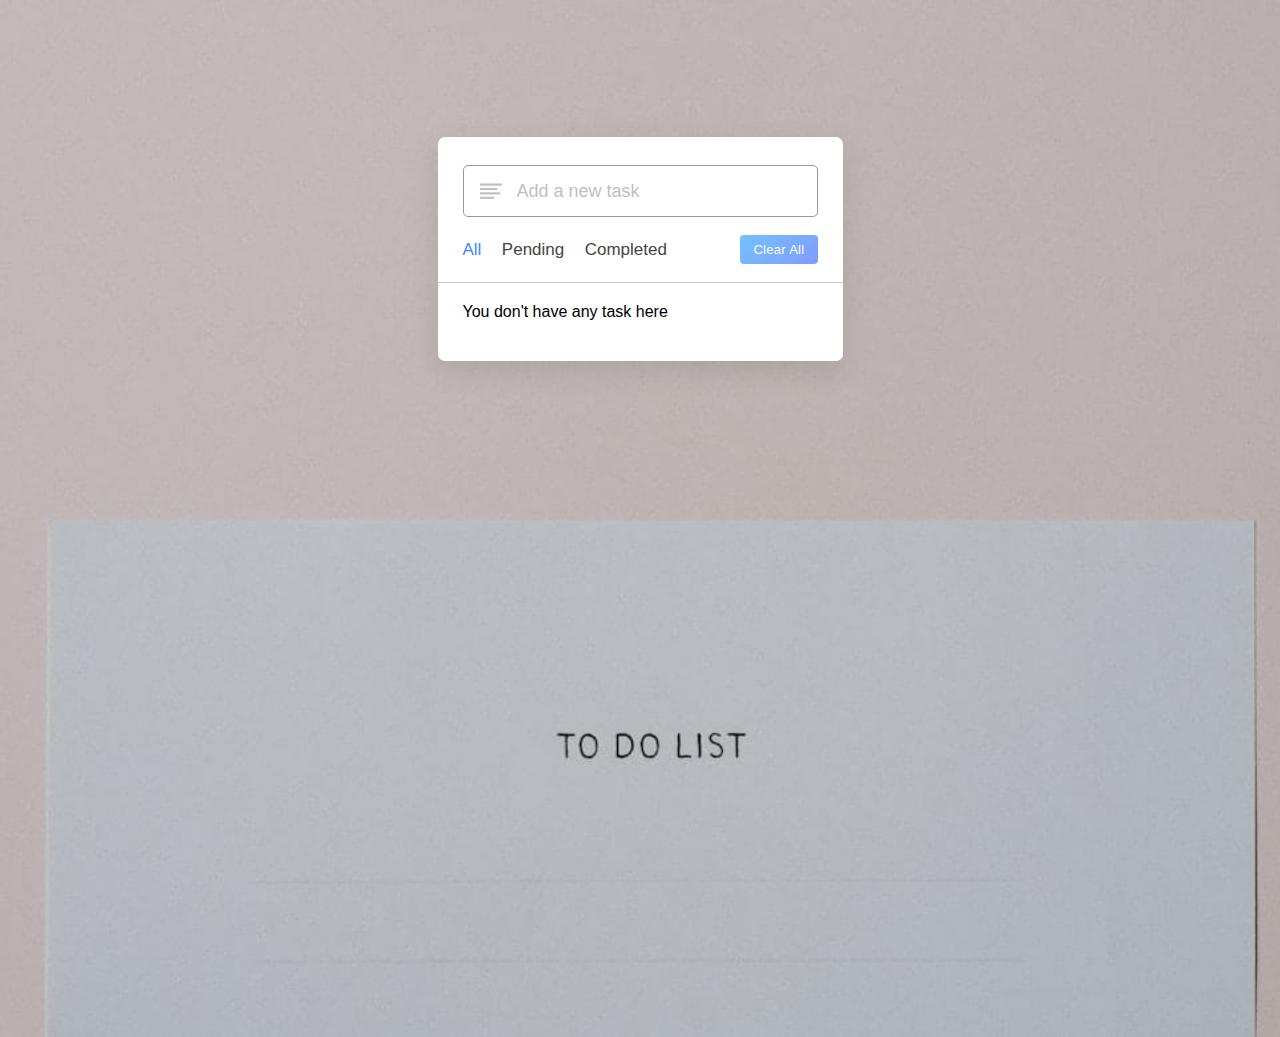
<file: TXON_03/index.html>
<!DOCTYPE html>
<!-- Coding By CodingNepal - youtube.com/codingnepal -->
<html lang="en" dir="ltr">
  <head>
    <meta charset="utf-8">  
    <title>Todo List App in JavaScript | CodingNepal</title>
    <link rel="stylesheet" href="style.css">
    <meta name="viewport" content="width=device-width, initial-scale=1.0">
    <!-- Iconscout Link For Icons -->
    <link rel="stylesheet" href="https://unicons.iconscout.com/release/v4.0.0/css/line.css">
  </head>
  <body>
    <div class="wrapper">
      <div class="task-input">
        <img src="bars-icon.svg" alt="icon">
        <input type="text" placeholder="Add a new task">
      </div>
      <div class="controls">
        <div class="filters">
          <span class="active" id="all">All</span>
          <span id="pending">Pending</span>
          <span id="completed">Completed</span>
        </div>
        <button class="clear-btn">Clear All</button>
      </div>
      <ul class="task-box"></ul>
    </div>

    <script src="script.js"></script>

  </body>
</html>
</file>
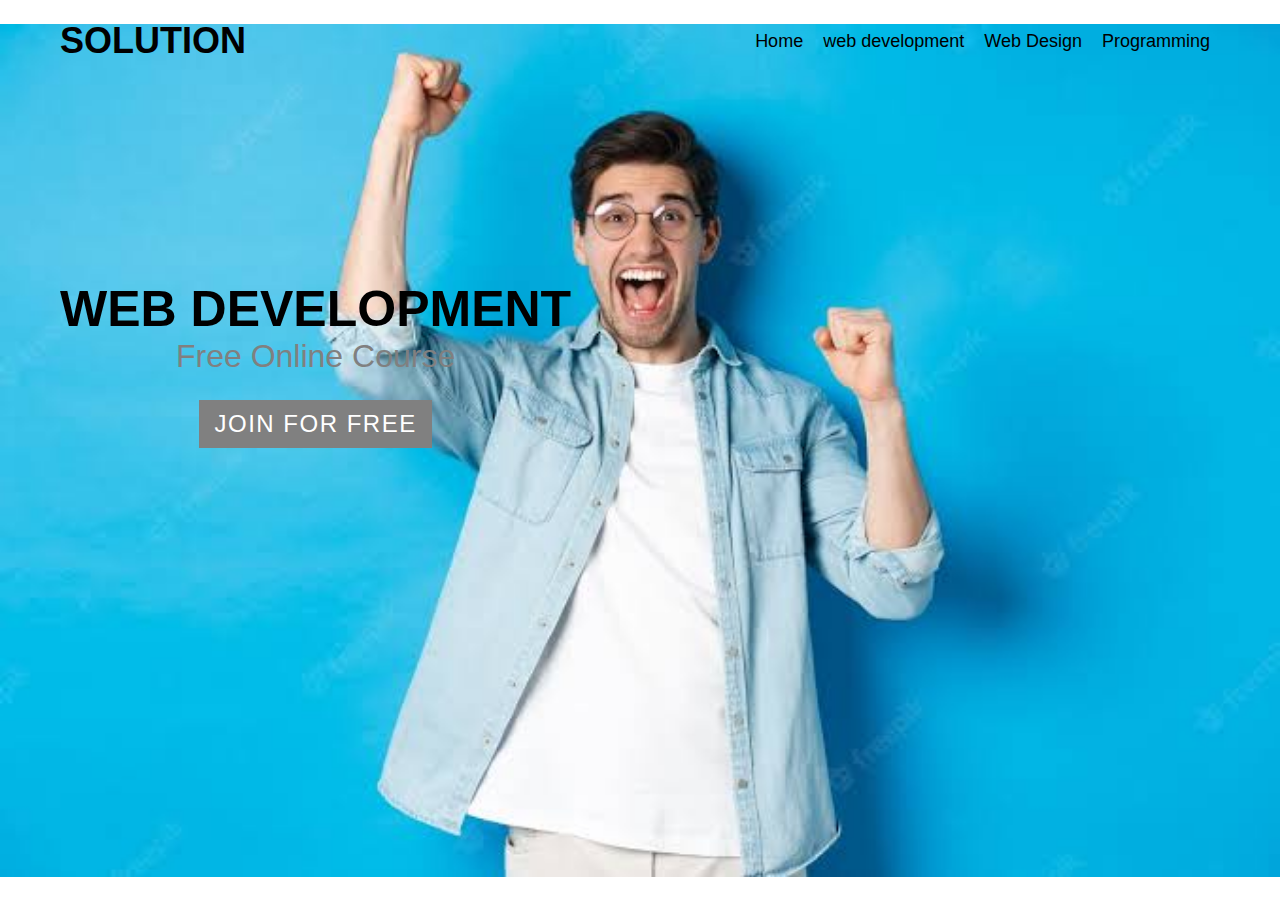
<file: TXON_01/land.html>
<!DOCTYPE html>
<html lang="en">
<head>
    <meta charset="UTF-8">
    <meta http-equiv="X-UA-Compatible" content="IE=edge">
    <meta name="viewport" content="width=device-width, initial-scale=1.0">
    <title>Landing Page Design</title>
    <link rel="stylesheet" type="text/css" href="style.css">
    
    
    
</head>
<body>
    <div class="section">
        
        <div class="hero">
            
            <div class="navbar">
                
                <div class="logo">
                    
                    <h2>solution</h2>
                    
                </div>
               
                <ul>
                    
                   
                    <li><a href="">Home</a></li>
                    <li><a target="_blank" href="https://www.geeksforgeeks.org/web-development/">web development</a></li>
                    <li><a target="_blank" href="https://unsplash.com/s/photos/web-design">Web Design</a></li>
                    <li><a target="_blank" href="https://www.mooc.org/blog/best-programming-languages-for-web-development">Programming</a></li>
                    
                </ul>
            
            </div>
            <div class="content">
                <h1>Web Development</h1>
                <p>Free Online Course</p>
                <a target="_blank" href="registration_form.html" class="button">Join For Free</a>





            </div>
        </div>
    </div>
 
   
</body>

</html>
</file>
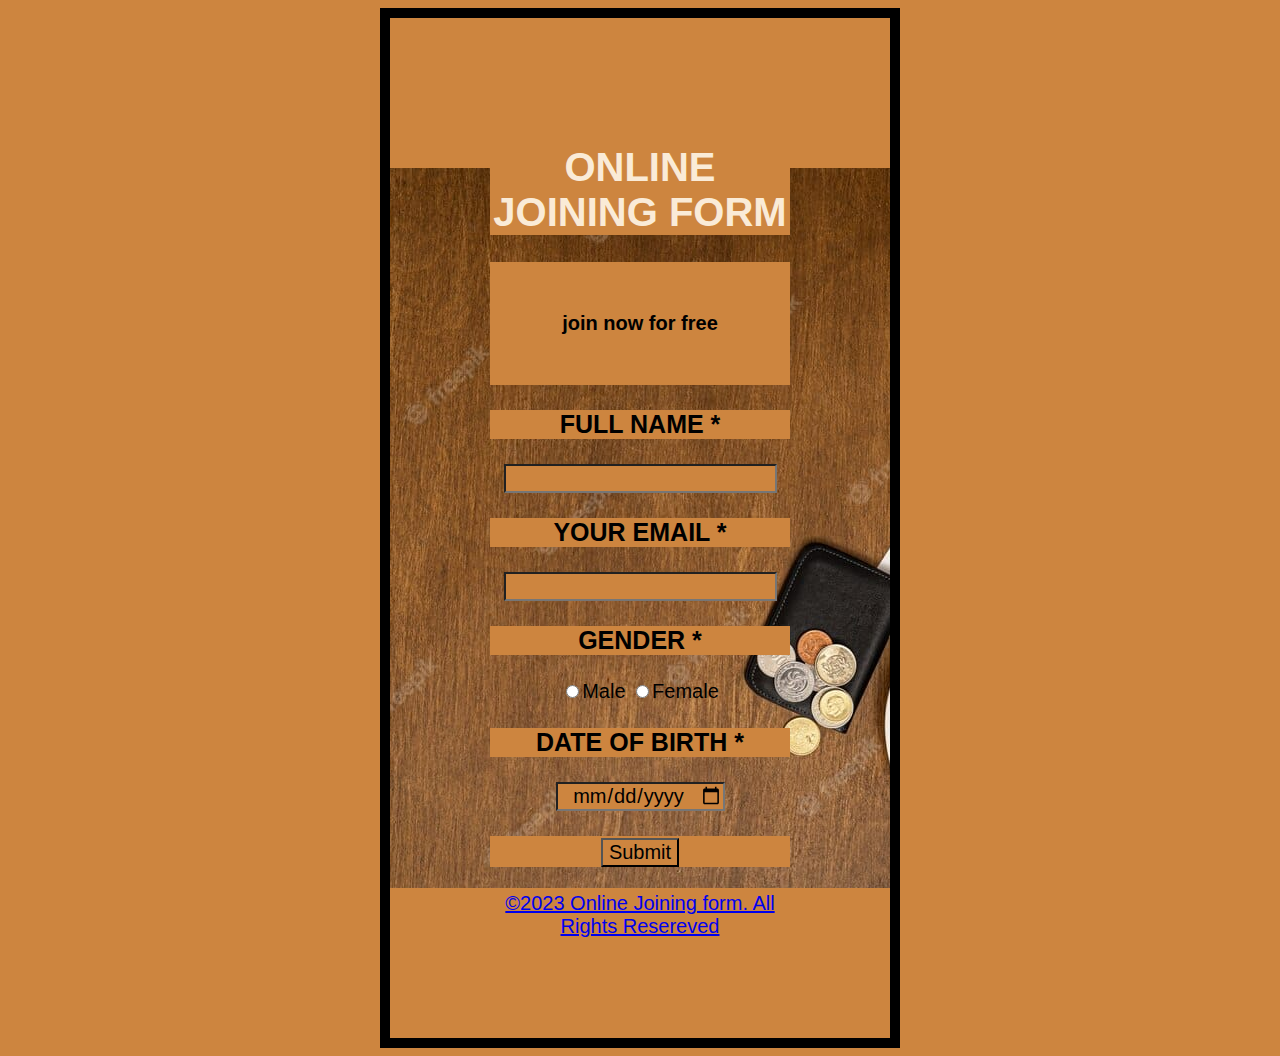
<file: TXON_01/registration_form.html>
<!DOCTYPE html>
<html lang="en">
<head>
    <meta charset="UTF-8">
    <meta http-equiv="X-UA-Compatible" content="IE=edge">
    <meta name="viewport" content="width=device-width, initial-scale=1.0">
    <title>Online Joining Form</title>
</head>
<style>
    form{
       padding: 100px;
        width: 300px;
        border: 10px solid ;
        text-align: center;
        margin: auto;
        background-image:url("./images/background.jpeg");
        
    
       
    }
    h1{text-align: center;
        font-size: 40px;
        color: antiquewhite;
       

    }
    h2{
        text-align: center;
        padding: 50px;
        font-size: 20px;
       
    }
    h3{
        text-align: center;
        font-size: 25px;
    }
   
    *{
        text-align: center;
        background-color:peru;
        background-position: center;
        background-repeat: no-repeat;
        font-family:'Lucida Sans', 'Lucida Sans Regular', 'Lucida Grande', 'Lucida Sans Unicode', Geneva, Verdana, sans-serif;
        font-size:20px;
        
    }
footer{
    font-weight: 100%;
   
    color: black;
}

    

</style>
<body>
    <form action="">
        <h1>ONLINE JOINING FORM</h1>
            <h2>join now for free</h2>
            <h3>FULL NAME *</h3>
            <input type="text" name="name" id="name" required>

            <h3>YOUR EMAIL *</h3>
            <input type="email" name="email" id="email" required>

            <h3>GENDER *</h3><input type="radio" name="gender" id="gender" required>Male
            <input type="radio" name="gender" id="gender" required>Female

            <h3>DATE OF BIRTH *</h3>
            <input type="date" name="date" id="date" required>

           <h3> <input type="submit" name="submit" id="submit"></h3>
        
        
        <footer>
           <a href="#">&copy;2023 Online Joining form. All Rights Resereved </a>
        </footer>
   </form>
    
</body>
</html>
</file>
<file: TXON_03/style.css>
*{
  margin: 0;
  padding: 0;
  box-sizing: border-box;
  font-family: 'Poppins', sans-serif;
  
}
body{
  width: 100%;
  height: 100vh;
  overflow: hidden;
  background-image: url("todo.jpeg");
  background-repeat: no-repeat;
  background-position: center;
  background-size: cover;
  
}
::selection{
  color: #fff;
  background: #3C87FF;
}
.wrapper{
  max-width: 405px;
  padding: 28px 0 30px;
  margin: 137px auto;
  background: #fff;
  border-radius: 7px;
  box-shadow: 0 10px 30px rgba(0,0,0,0.1);
}
.task-input{
  height: 52px;
  padding: 0 25px;
  position: relative;
}
.task-input img{
  top: 50%;
  position: absolute;
  transform: translate(17px, -50%);
}
.task-input input{
  height: 100%;
  width: 100%;
  outline: none;
  font-size: 18px;
  border-radius: 5px;
  padding: 0 20px 0 53px;
  border: 1px solid #999;
}
.task-input input:focus,
.task-input input.active{
  padding-left: 52px;
  border: 2px solid #3C87FF;
}
.task-input input::placeholder{
  color: #bfbfbf;
}
.controls, li{
  display: flex;
  align-items: center;
  justify-content: space-between;
}
.controls{
  padding: 18px 25px;
  border-bottom: 1px solid #ccc;
}
.filters span{
  margin: 0 8px;
  font-size: 17px;
  color: #444444;
  cursor: pointer;
}
.filters span:first-child{
  margin-left: 0;
}
.filters span.active{
  color: #3C87FF;
}
.controls .clear-btn{
  border: none;
  opacity: 0.6;
  outline: none;
  color: #fff;
  cursor: pointer;
  font-size: 13px;
  padding: 7px 13px;
  border-radius: 4px;
  letter-spacing: 0.3px;
  pointer-events: none;
  transition: transform 0.25s ease;
  background: linear-gradient(135deg, #1798fb 0%, #2D5CFE 100%);
}
.clear-btn.active{
  opacity: 0.9;
  pointer-events: auto;
}
.clear-btn:active{
  transform: scale(0.93);
}
.task-box{
  margin-top: 20px;
  margin-right: 5px;
  padding: 0 20px 10px 25px;
}
.task-box.overflow{
  overflow-y: auto;
  max-height: 300px;
}
.task-box::-webkit-scrollbar{
  width: 5px;
}
.task-box::-webkit-scrollbar-track{
  background: #f1f1f1;
  border-radius: 25px;
}
.task-box::-webkit-scrollbar-thumb{
  background: #e6e6e6;
  border-radius: 25px;
}
.task-box .task{
  list-style: none;
  font-size: 17px;
  margin-bottom: 18px;
  padding-bottom: 16px;
  align-items: flex-start;
  border-bottom: 1px solid #ccc;
}
.task-box .task:last-child{
  margin-bottom: 0;
  border-bottom: 0;
  padding-bottom: 0;
}
.task-box .task label{
  display: flex;
  align-items: flex-start;
}
.task label input{
  margin-top: 7px;
  accent-color: #3C87FF;
}
.task label p{
  user-select: none;
  margin-left: 12px;
  word-wrap: break-word;
}
.task label p.checked{
  text-decoration: line-through;
}
.task-box .settings{
  position: relative;
}
.settings :where(i, li){
  cursor: pointer;
}
.settings .task-menu{
  z-index: 10;
  right: -5px;
  bottom: -65px;
  padding: 5px 0;
  background: #fff;
  position: absolute;
  border-radius: 4px;
  transform: scale(0);
  transform-origin: top right;
  box-shadow: 0 0 6px rgba(0,0,0,0.15);
  transition: transform 0.2s ease;
}
.task-box .task:last-child .task-menu{
  bottom: 0;
  transform-origin: bottom right;
}
.task-box .task:first-child .task-menu{
  bottom: -65px;
  transform-origin: top right;
}
.task-menu.show{
  transform: scale(1);
}
.task-menu li{
  height: 25px;
  font-size: 16px;
  margin-bottom: 2px;
  padding: 17px 15px;
  cursor: pointer;
  justify-content: flex-start;
}
.task-menu li:last-child{
  margin-bottom: 0;
}
.settings li:hover{
  background: #f5f5f5;
}
.settings li i{
  padding-right: 8px;
}

@media (max-width: 400px) {
  body{
    padding: 0 10px;
  }
  .wrapper {
    padding: 20px 0;
  }
  .filters span{
    margin: 0 5px;
  }
  .task-input{
    padding: 0 20px;
  }
  .controls{
    padding: 18px 20px;
  }
  .task-box{
    margin-top: 20px;
    margin-right: 5px;
    padding: 0 15px 10px 20px;
  }
  .task label input{
    margin-top: 4px;
  }
}
</file>
<file: TXON_01/style.css>
*{
    margin: 0px;
    padding:0px;
    box-sizing: border-box;
    font-family: "Montserrat",sans-serif;
    
}
.section{
    width: 100%;
    height: 100vh;
    background-image: url("./images/men.jpeg");
    background-repeat: no-repeat;
    background-position: right;
    background-size:contain;
    

}

.hero{
    width: 100%;
    padding: 0px 60px;
    position: relative;
    
}
.navbar{
    width: 100%;
    display: flex;
    justify-content: space-between;
    align-items: center;
    padding-top:  20px;
}
.navbar h2{
    font-size:  36px;
    text-transform: uppercase;
    font-size: 700;
    color: black;
}
.navbar ul{
    display: flex;
    justify-content: center;
    align-items: center;
}
.navbar ul li{
    list-style: none;
    padding: 0px 10px;
}
.navbar ul li a{
    text-decoration: none;
    color:black;
    font-size: 18px;
}
.navbar ul li a:hover{
    color:grey;
    transition: 0.5s ease;
} 
.content{
    display: flex;
    align-items: center;
    flex-direction: column;
    top: 280px;
    left: 60px;
    position: absolute;
   
}
.content h1{
    font-size: 50px;
    font-weight: 800;
    color:black;
    text-transform: uppercase;
}
.content p{
    font-weight: 400;
    font-size: 32px;
    color:grey;
}
.content .button{
    text-decoration: none;
    margin: 25px 0px;
    padding: 10px 15px;
    color:white;
    text-transform: uppercase;
    background-color: grey;
    letter-spacing: 1.5px;
    font-size: 24px;
}
.content .button:hover{
    background-color:black;
    transition: 0.5s;
}
</file>
